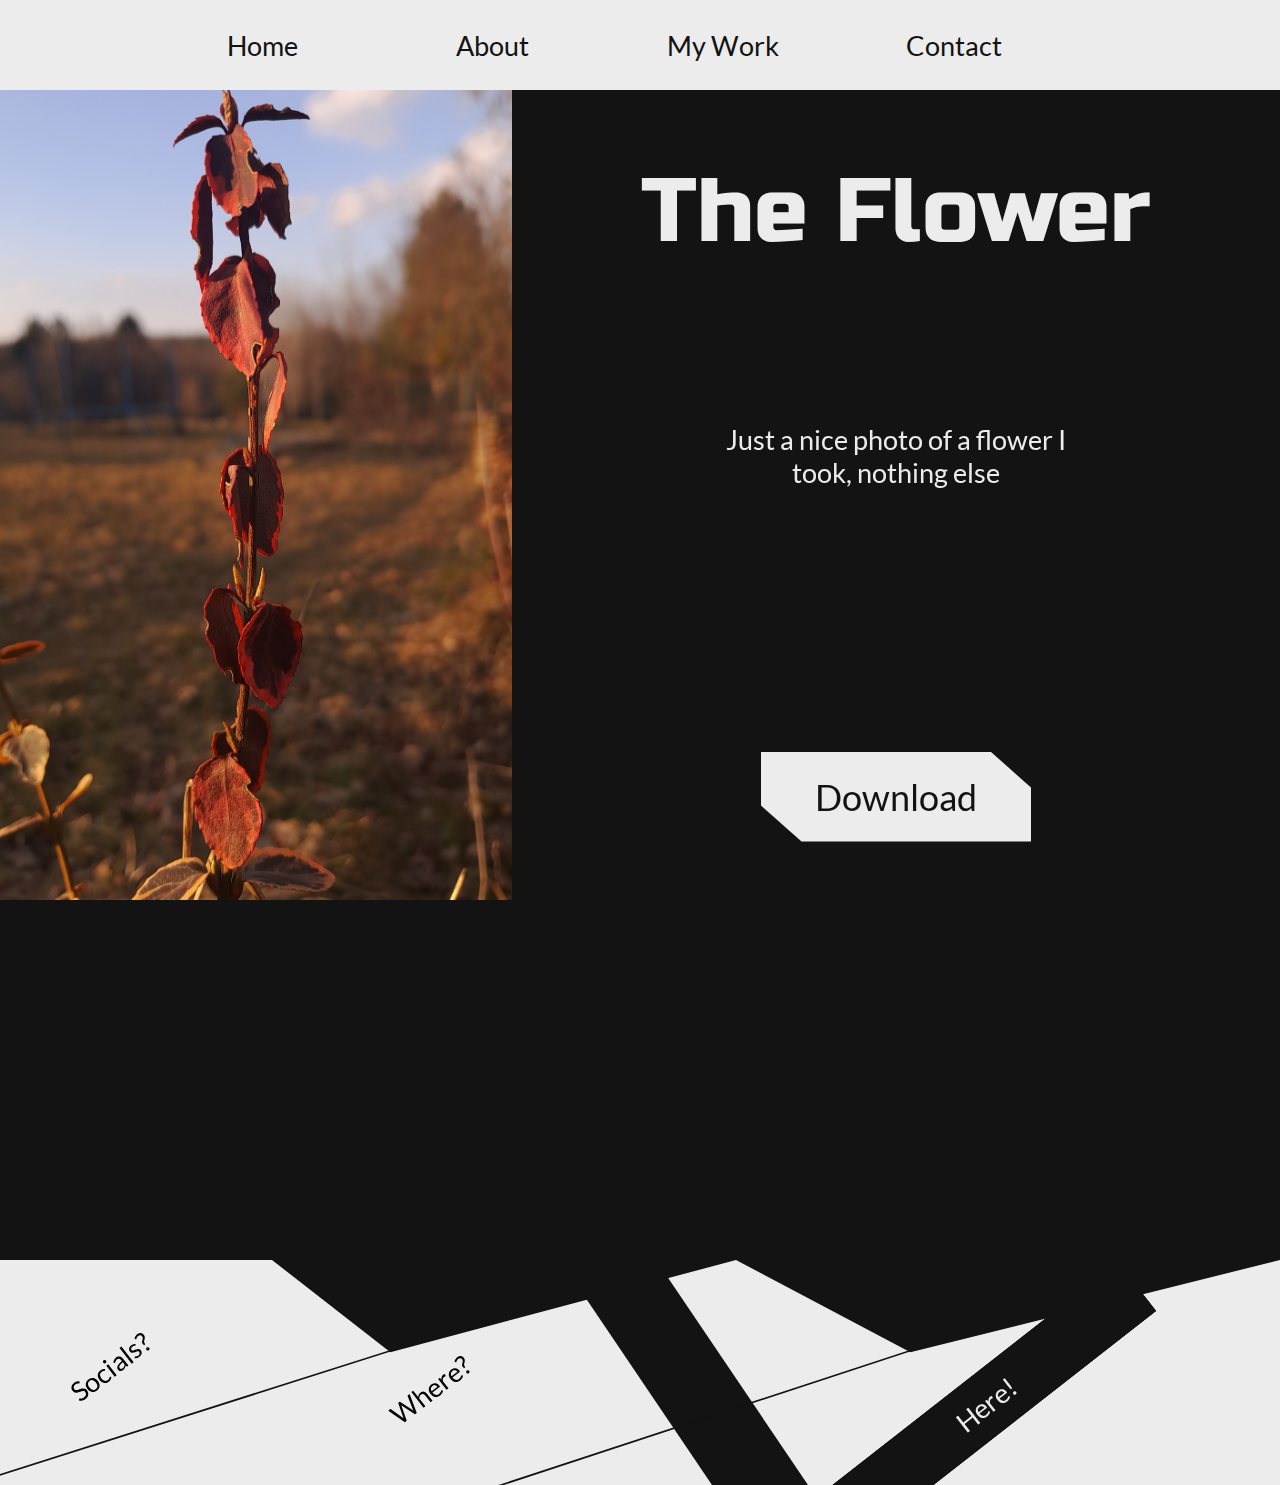
<file: projects/flower_photo.html>
<!DOCTYPE html>
<html lang="en">
  <head>
    <title>Photo of a Flower</title>
    <meta charset="UTF-8" />
    <meta name="viewport" content="width=device-width, initial-scale=1.0" />
    <link rel="stylesheet" href="../style.css" />
    <link rel="stylesheet" href="projects.css" />
    <script src="../script.js"></script>
  </head>

  <body class="services">
    <div class="nav-bar" id="nav-bar">
      <div class="nav-bar-polygon">
        <div class="nav-bar-button">?</div>
        <div class="nav-bar-items">
          <div class="nav-bar-highlight nav-bar-highlight-left"></div>
          <div class="nav-bar-highlight nav-bar-highlight-right"></div>
          <div class="nav-bar-item" id="navbar_item_1">Home</div>
          <div class="nav-bar-item" id="navbar_item_2">About</div>
          <div class="nav-bar-item" id="navbar_item_3">My Work</div>
          <div class="nav-bar-item" id="navbar_item_4">Contact</div>
        </div>
      </div>
      <div class="socials-div display-none">
        <div class="socials">
          <a class="social-div">
          <img
            class="social-logo"
            src="../images/logos/logo_instagram.png"
            alt="Instagram"
          />
          <div class="social-text">
            lorem
          </div>
        </a>
        <a class="social-div">
          <img
            class="social-logo"
            src="../images/logos/logo_github.png"
            alt="Github"
          />
          <div class="social-text">
            ipsum
          </div>
        </a>
        <a class="social-div">
          <img
            class="social-logo"
            src="../images/logos/logo_linkedin.png"
            alt="LinkedIn"
          />
          <div class="social-text">
            i psům
          </div>
        </a>
        <a class="social-div">
          <img
            class="social-logo"
            src="../images/logos/logo_gmail.png"
            alt="Gmail"
          />
          <div class="social-text">
            lore
          </div>
        </a>
        </div>
      </div>
    </div>
    <div class="fixed-div" id="grain-layer">
      <div class="fixed-square"></div>
    </div>
    <div class="project-popup a">
      <div class="project-title">
        <div class="project-title-background"></div>
        <div class="project-title-content ptc1">The Flower</div>
      </div>
      <div class="project-popup-content">
        <div class="project-title-content ptc2">The Flower</div>
        <div class="project-popup-content-text">
          Just a nice photo of a flower I took,
          nothing else
        </div>
        <a
          class="project-popup-content-download"
          href="../images/gallery/Project_Flower.jpg"
          download
        >
          Download
        </a>
      </div>
    </div>
    <div class="footer">
          <svg
            class="footer-svg"
            width="100vw"
            height="25vh"
            viewBox="0 0 8000 1000"
            preserveAspectRatio="none"
          >

            <polyline
              class="svg-filled"
              points="0,0 0,1000 8000,1000 8000,0 5690,410 4600,0 2440,410 1700,0"
            />
            <polyline
              class="svg-filled footer-stripe"
              points="5400,2000 6000,2000 4100,0 3500,0"
            ></polyline>
            <polyline
              class="svg-stroke-inverse footer-stroke"
              points="5745,390 -14000,5000"
            ></polyline>
            <polyline
              class="svg-stroke-inverse footer-stroke"
              points="2500,390 -200,1000"
            ></polyline>
          </svg>
          <div class="footer-text footer-text-1">Socials?</div>
          <div class="footer-text footer-text-2">Where?</div>
          <div class="footer-button">Here!</div>
        </div>

  </body>
</html>
</file>
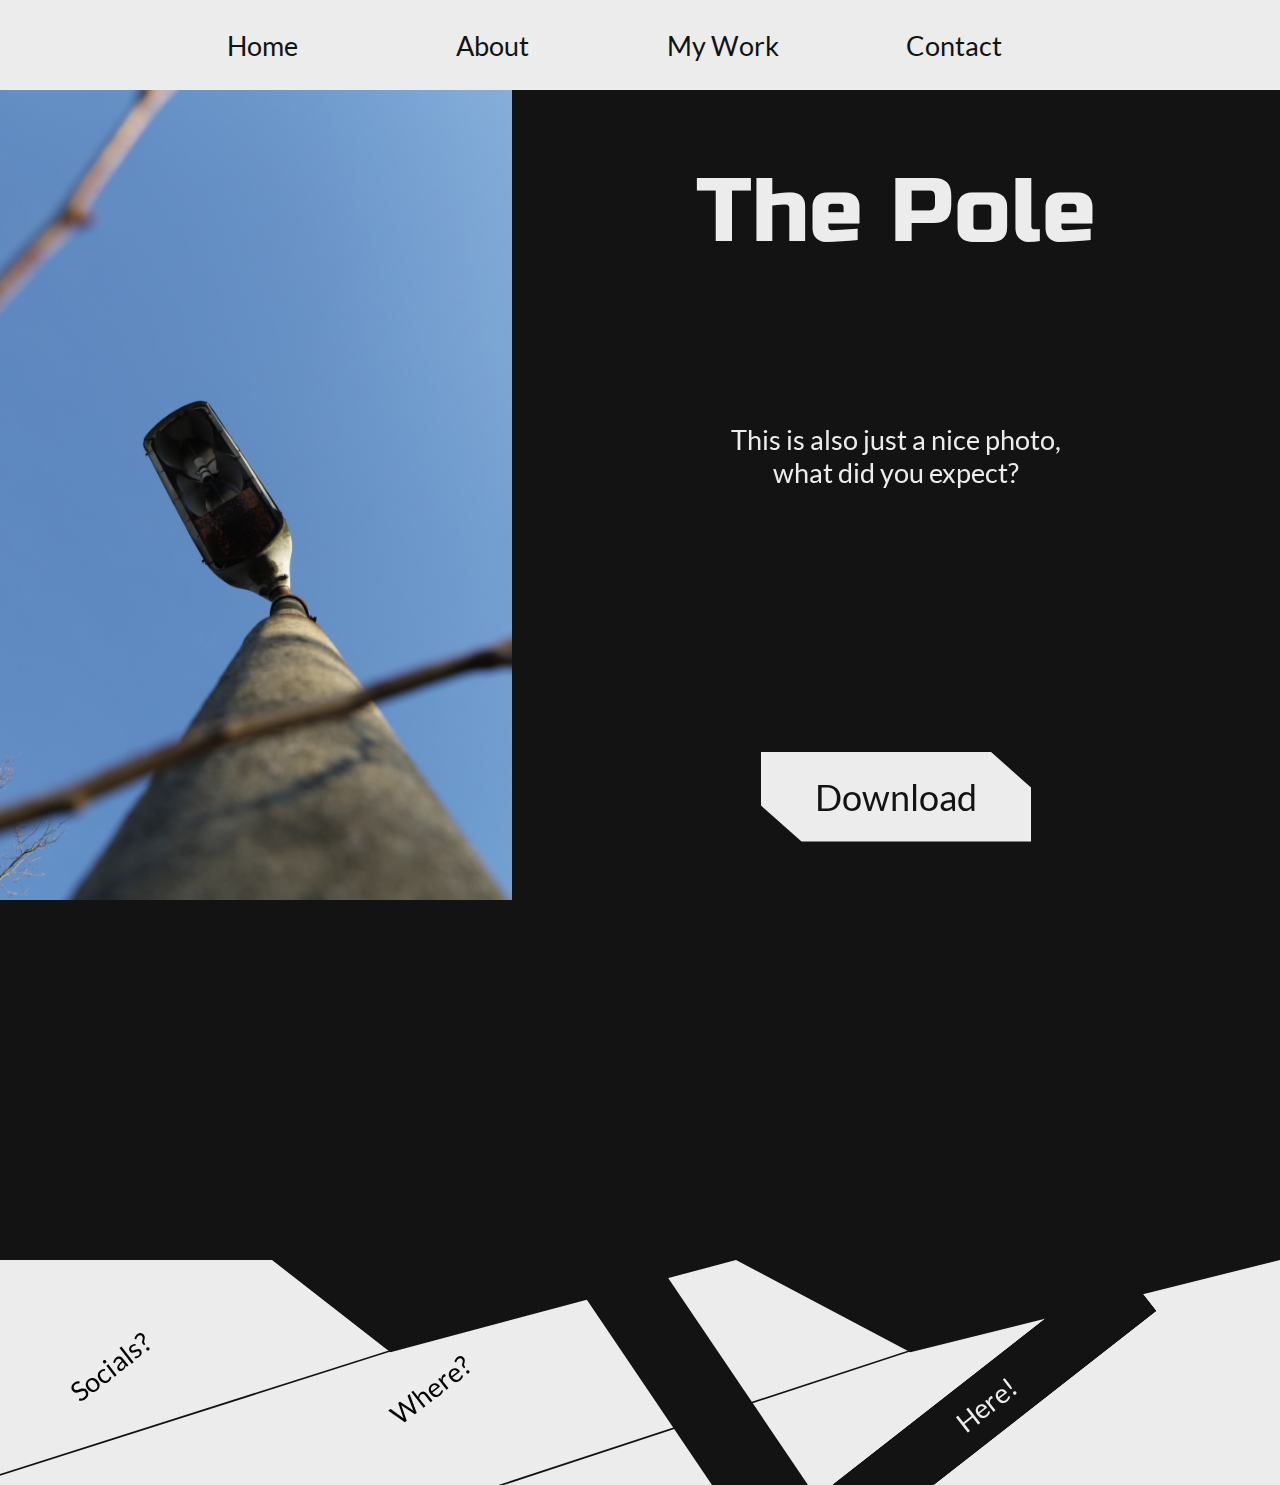
<file: projects/pole_photo.html>
<!DOCTYPE html>
<html lang="en">
  <head>
    <title>The Pole</title>
    <meta charset="UTF-8" />
    <meta name="viewport" content="width=device-width, initial-scale=1.0" />
    <link rel="stylesheet" href="../style.css" />
    <link rel="stylesheet" href="projects.css" />
    <script src="../script.js"></script>
  </head>

  <body class="services">
    <div class="nav-bar" id="nav-bar">
      <div class="nav-bar-polygon">
        <div class="nav-bar-button">?</div>
        <div class="nav-bar-items">
          <div class="nav-bar-highlight nav-bar-highlight-left"></div>
          <div class="nav-bar-highlight nav-bar-highlight-right"></div>
          <div class="nav-bar-item" id="navbar_item_1">Home</div>
          <div class="nav-bar-item" id="navbar_item_2">About</div>
          <div class="nav-bar-item" id="navbar_item_3">My Work</div>
          <div class="nav-bar-item" id="navbar_item_4">Contact</div>
        </div>
      </div>
      <div class="socials-div display-none">
        <div class="socials">
          <a class="social-div">
          <img
            class="social-logo"
            src="../images/logos/logo_instagram.png"
            alt="Instagram"
          />
          <div class="social-text">
            lorem
          </div>
        </a>
        <a class="social-div">
          <img
            class="social-logo"
            src="../images/logos/logo_github.png"
            alt="Github"
          />
          <div class="social-text">
            ipsum
          </div>
        </a>
        <a class="social-div">
          <img
            class="social-logo"
            src="../images/logos/logo_linkedin.png"
            alt="LinkedIn"
          />
          <div class="social-text">
            i psům
          </div>
        </a>
        <a class="social-div">
          <img
            class="social-logo"
            src="../images/logos/logo_gmail.png"
            alt="Gmail"
          />
          <div class="social-text">
            lore
          </div>
        </a>
        </div>
      </div>
    </div>
    <div class="fixed-div" id="grain-layer">
      <div class="fixed-square"></div>
    </div>
    <div class="project-popup b">
      <div class="project-title">
        <div class="project-title-background"></div>
        <div class="project-title-content ptc1">The Pole</div>
      </div>
      <div class="project-popup-content">
        <div class="project-title-content ptc2">The Pole</div>
        <div class="project-popup-content-text">
          This is also just a nice photo, what did you expect?
        </div>
        <a
          class="project-popup-content-download"
          href="../images/gallery/Project_Pole.JPG"
          download
        >
          Download
        </a>
      </div>
    </div>
    <div class="footer">
          <svg
            class="footer-svg"
            width="100vw"
            height="25vh"
            viewBox="0 0 8000 1000"
            preserveAspectRatio="none"
          >

            <polyline
              class="svg-filled"
              points="0,0 0,1000 8000,1000 8000,0 5690,410 4600,0 2440,410 1700,0"
            />
            <polyline
              class="svg-filled footer-stripe"
              points="5400,2000 6000,2000 4100,0 3500,0"
            ></polyline>
            <polyline
              class="svg-stroke-inverse footer-stroke"
              points="5745,390 -14000,5000"
            ></polyline>
            <polyline
              class="svg-stroke-inverse footer-stroke"
              points="2500,390 -200,1000"
            ></polyline>
          </svg>
          <div class="footer-text footer-text-1">Socials?</div>
          <div class="footer-text footer-text-2">Where?</div>
          <div class="footer-button">Here!</div>
        </div>

  </body>
</html>
</file>
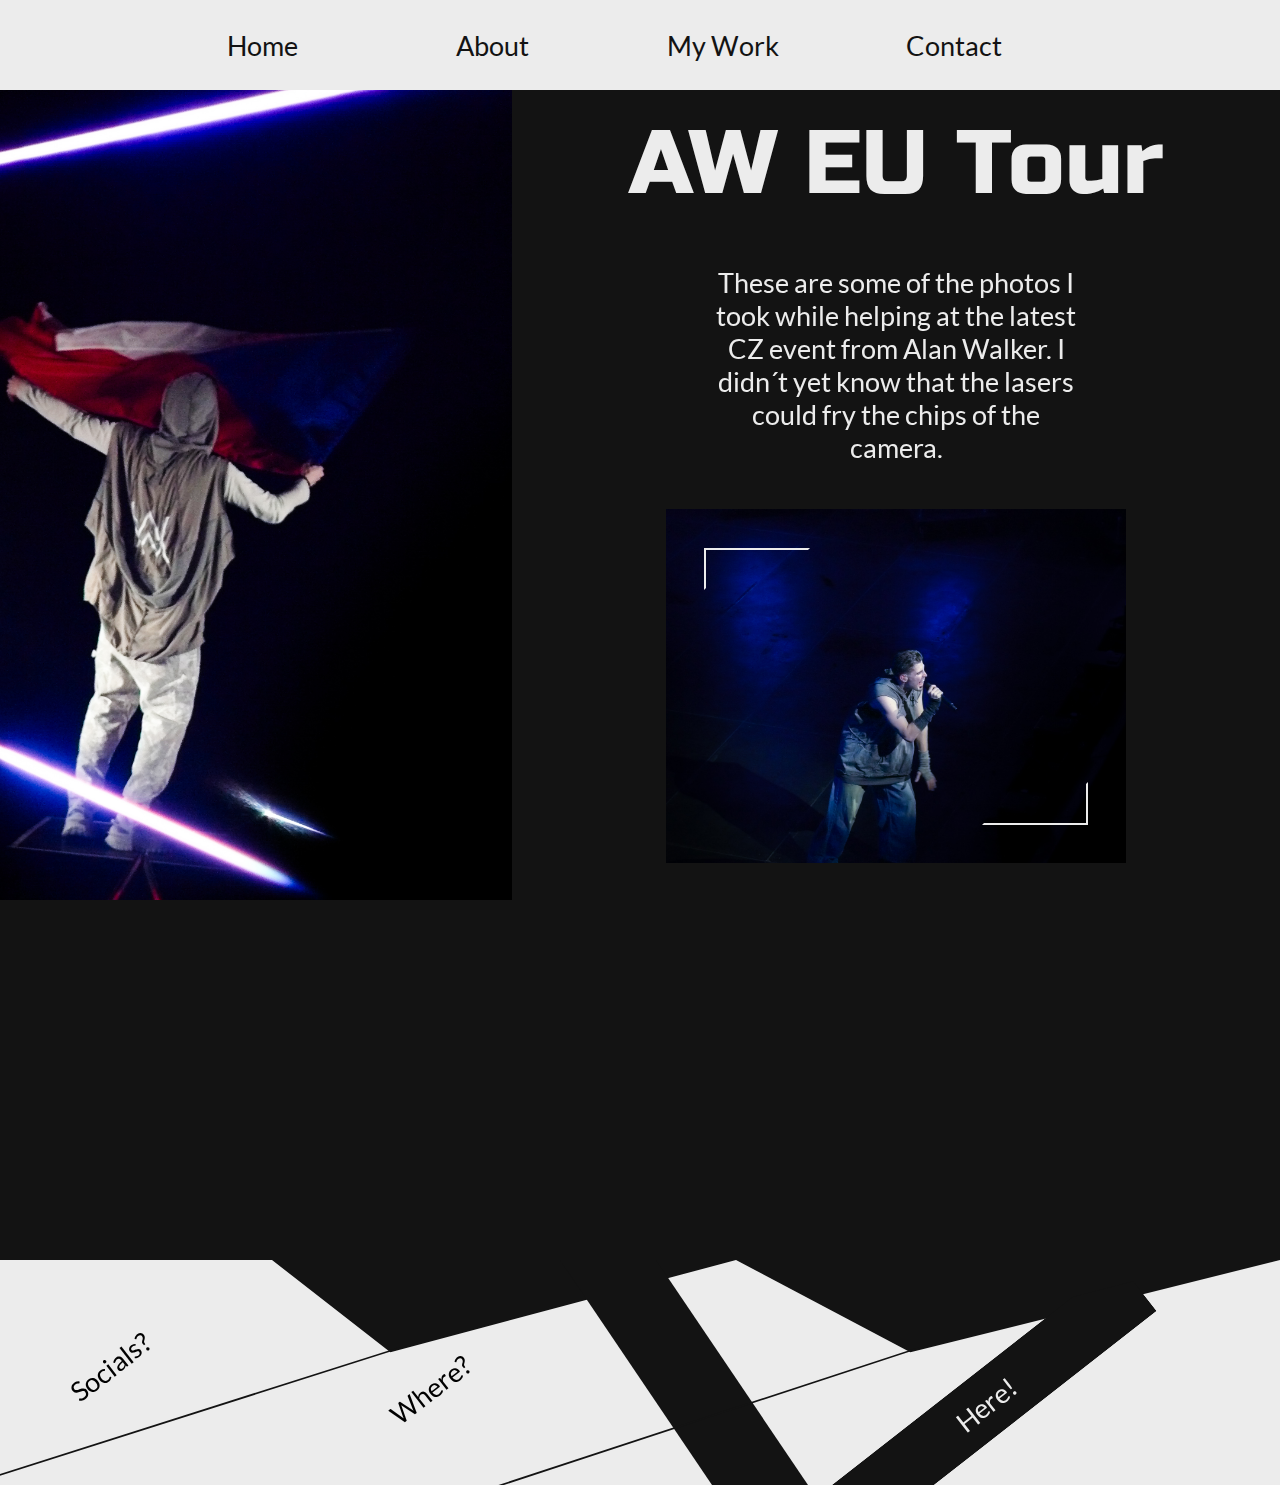
<file: projects/project_aw_eu.html>
<!DOCTYPE html>
<html lang="en">
  <head>
    <title>AW EU Tour</title>
    <meta charset="UTF-8" />
    <meta name="viewport" content="width=device-width, initial-scale=1.0" />
    <link rel="stylesheet" href="projects.css" />
    <script src="../script.js"></script>
    <link rel="stylesheet" href="../style.css" />


  </head>

  <body class="fade-out services">
    <div class="nav-bar" id="nav-bar">
      <div class="nav-bar-polygon">
        <div class="nav-bar-button">?</div>
        <div class="nav-bar-items">
          <div class="nav-bar-highlight nav-bar-highlight-left"></div>
          <div class="nav-bar-highlight nav-bar-highlight-right"></div>
          <div class="nav-bar-item" id="navbar_item_1">Home</div>
          <div class="nav-bar-item" id="navbar_item_2">About</div>
          <div class="nav-bar-item" id="navbar_item_3">My Work</div>
          <div class="nav-bar-item" id="navbar_item_4">Contact</div>
        </div>
      </div>
      <div class="socials-div display-none">
        <div class="socials">
          <a class="social-div">
          <img
            class="social-logo"
            src="../images/logos/logo_instagram.png"
            alt="Instagram"
          />
          <div class="social-text">
            lorem
          </div>
        </a>
        <a class="social-div">
          <img
            class="social-logo"
            src="../images/logos/logo_github.png"
            alt="Github"
          />
          <div class="social-text">
            ipsum
          </div>
        </a>
        <a class="social-div">
          <img
            class="social-logo"
            src="../images/logos/logo_linkedin.png"
            alt="LinkedIn"
          />
          <div class="social-text">
            i psům
          </div>
        </a>
        <a class="social-div">
          <img
            class="social-logo"
            src="../images/logos/logo_gmail.png"
            alt="Gmail"
          />
          <div class="social-text">
            lore
          </div>
        </a>
        </div>
      </div>
    </div>
    <div class="fixed-div" id="grain-layer">
      <div class="fixed-square"></div>
    </div>
    <div class="project-popup d">
      <div class="project-title">
        <div class="project-title-background"></div>
        <div class="project-title-content ptc1">AW EU Tour</div>
      </div>
      <div class="project-popup-content">
        <div class="project-title-content ptc2">AW EU Tour</div>
        <div class="project-popup-content-text">
          These are some of the photos I took while helping at the latest CZ event from Alan Walker. I didn´t yet know that the lasers could fry the chips of the camera.
        </div>
        <div class="project-popup-content-download gallery-array">
          <div class="gallery-item wide" data-url="projects/twd_web.html">
            <div class="gallery-item-inner">
              <img class="gallery-item-image" src="../images/gallery/2025_03_15_P1100495-2.jpg" />
            </div>
          </div>
        </div>
      </div>
    </div>
    <div class="footer">
          <svg
            class="footer-svg"
            width="100vw"
            height="25vh"
            viewBox="0 0 8000 1000"
            preserveAspectRatio="none"
          >

            <polyline
              class="svg-filled"
              points="0,0 0,1000 8000,1000 8000,0 5690,410 4600,0 2440,410 1700,0"
            />
            <polyline
              class="svg-filled footer-stripe"
              points="5400,2000 6000,2000 4100,0 3500,0"
            ></polyline>
            <polyline
              class="svg-stroke-inverse footer-stroke"
              points="5745,390 -14000,5000"
            ></polyline>
            <polyline
              class="svg-stroke-inverse footer-stroke"
              points="2500,390 -200,1000"
            ></polyline>
          </svg>
          <div class="footer-text footer-text-1">Socials?</div>
          <div class="footer-text footer-text-2">Where?</div>
          <div class="footer-button">Here!</div>
        </div>

  </body>
</html>
</file>
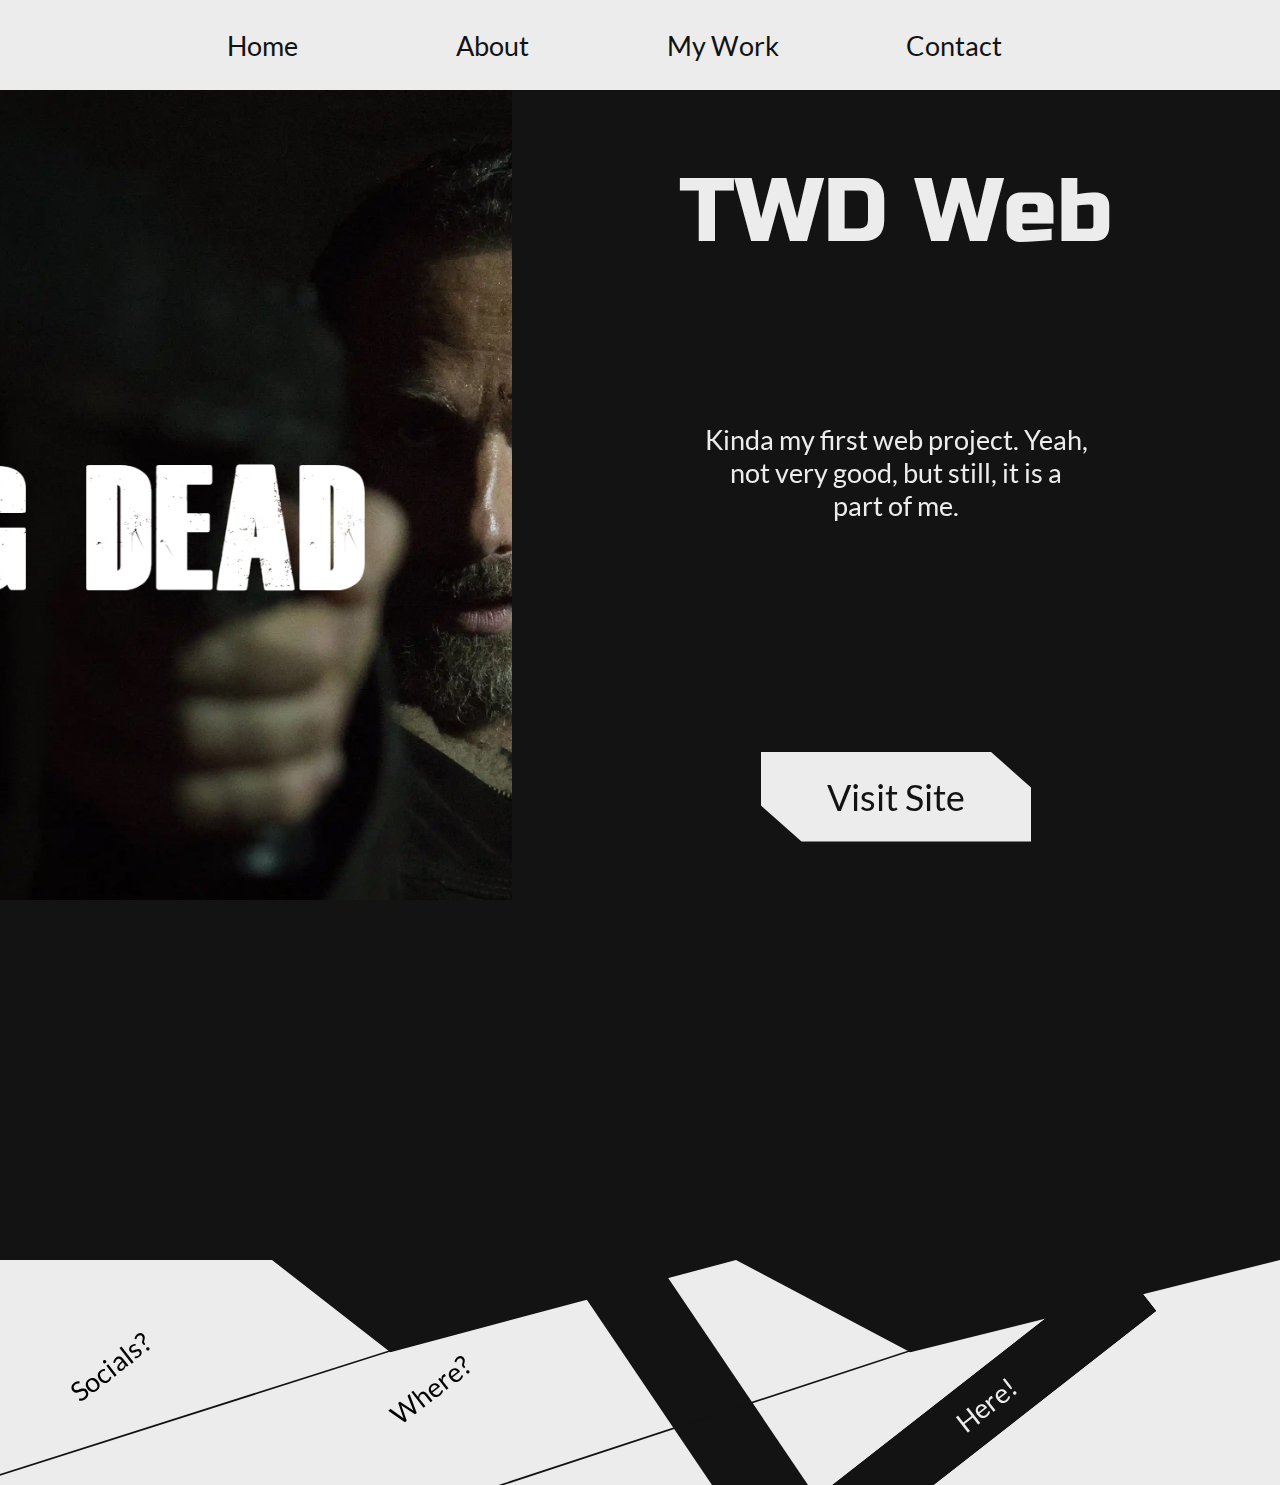
<file: projects/twd_web.html>
<!DOCTYPE html>
<html lang="en">
  <head>
    <title>TWD Web</title>
    <meta charset="UTF-8" />
    <meta name="viewport" content="width=device-width, initial-scale=1.0" />
    <link rel="stylesheet" href="../style.css" />
    <link rel="stylesheet" href="projects.css" />
    <script src="../script.js"></script>
  </head>

  <body class="services">
        <!-- Nav Bar, v němž se technicky vzato nachází i socials oddělení stránky -->
    <div class="nav-bar" id="nav-bar">

      <!-- Polygon nav baru. Díky tomu to potom může při zvětšení mít ten konkrétní tvar -->
      <div class="nav-bar-polygon">

        <div class="nav-bar-button">N A V</div>
        <div class="nav-bar-items">

          <!-- Zvýraňovací elementy (asi budu po zbytek komentářů používat pojem "Highlights") -->
          <div class="nav-bar-highlight nav-bar-highlight-left"></div>
          <div class="nav-bar-highlight nav-bar-highlight-right"></div>

          <!-- Self explanatory -->
          <div class="nav-bar-item" id="navbar_item_1">Home</div>
          <div class="nav-bar-item" id="navbar_item_2">About</div>
          <div class="nav-bar-item" id="navbar_item_3">My Work</div>
          <div class="nav-bar-item" id="navbar_item_4">Contact</div>
        </div>
      </div>

        <!-- Socials oddělení, součást nav baru -->
      <div class="socials-div display-none">
        <div class="socials">

          <!-- Jedna síť -->
          <a class="social-div" href="https://www.instagram.com/0.oskrr/">
            <img
              class="social-logo"
              src="../images/logos/logo_instagram.png"
              alt="Instagram"
            />
            <div class="social-text">
              fotosk4r
            </div>
          </a>

          <a class="social-div" href="https://github.com/0skrrr">
            <img
              class="social-logo"
              src="../images/logos/logo_github.png"
              alt="Github"
            />
            <div class="social-text">
              0skrrr
            </div>
          </a>
          <a class="social-div" href="https://www.linkedin.com/public-profile/settings">
            <img
              class="social-logo"
              src="../images/logos/logo_linkedin.png"
              alt="LinkedIn"
            />
            <div class="social-text">
              Oskar Kopcil
            </div>
          </a>
          <a class="social-div">
            <img
              class="social-logo"
              src="../images/logos/logo_gmail.png"
              alt="Gmail"
            />
            <div class="social-text">
              fotoskar.art@gmail.com
            </div>
          </a>
        </div>
      </div>
    </div>
    <div class="fixed-div" id="grain-layer">
      <div class="fixed-square"></div>
    </div>
    <div class="project-popup c">
      <div class="project-title">
        <div class="project-title-background"></div>
        <div class="project-title-content ptc1">TWD Web</div>
      </div>
      <div class="project-popup-content">
        <div class="project-title-content ptc2">TWD Web</div>
        <div class="project-popup-content-text">
          Kinda my first web project. Yeah, not very good, but still, it is a part of me.
        </div>
        <a
          class="project-popup-content-download"
          href="../images/download/Project_TWD.png"
          download
        >
          Visit Site
        </a>
      </div>
    </div>
    <div class="footer">
          <svg
            class="footer-svg"
            width="100vw"
            height="25vh"
            viewBox="0 0 8000 1000"
            preserveAspectRatio="none"
          >

            <polyline
              class="svg-filled"
              points="0,0 0,1000 8000,1000 8000,0 5690,410 4600,0 2440,410 1700,0"
            />
            <polyline
              class="svg-filled footer-stripe"
              points="5400,2000 6000,2000 4100,0 3500,0"
            ></polyline>
            <polyline
              class="svg-stroke-inverse footer-stroke"
              points="5745,390 -14000,5000"
            ></polyline>
            <polyline
              class="svg-stroke-inverse footer-stroke"
              points="2500,390 -200,1000"
            ></polyline>
          </svg>
          <div class="footer-text footer-text-1">Socials?</div>
          <div class="footer-text footer-text-2">Where?</div>
          <div class="footer-button">Here!</div>
        </div>

  </body>
</html>
</file>
<file: style.css>
/* Root proměnné. */
:root {
  --color-primary: rgb(231 29 40);
  --color-background: rgb(19 19 19);
  --color-on-primary: #ececec;
  --color-on-background: #ececec;
  --color-background-secondary: rgb(6 6 6);

  /* Root proměnná pro šířku všech možných elementů čar */
  --stroke-width: 0.3vh;
}


/* Fonty a textové presety */
@font-face {
  font-family: hero;
  src: url(fonts/Saira_Stencil_One/SairaStencilOne-Regular.ttf);
}
@font-face {
  font-family: title;
  src: url(fonts/Russo_One/RussoOne-Regular.ttf);
}
@font-face {
  font-family: normal;
  src: url(fonts/Lato/Lato-Regular.ttf);
}
.title {
  font-family: title;
  color: var(--color-on-background);
  font-size: 10vh;
  width: auto;
  display: flex;
  flex-flow: row wrap;
}
.hero-page-title {
  font-family: hero;
  fill: var(--color-on-background);
  text-align: center;
  text-anchor: middle;
}



/* Vyresetování všeho */
* {
  margin: 0;
  padding: 0;
  mix-blend-mode: normal;
  backdrop-filter: none;
  text-decoration: none;
  shape-rendering: auto;
}
*::selection {
  background: var(--color-primary);
  color: var(--color-background);
}
svg {
  overflow: hidden;
}


/* Univerzální třídy. Použito "!important", aby to mělo absolutní prioritu */
.display-none {
  display: none !important;
}
.overflow-hidden {
  overflow: hidden !important;
}
.pointer-events-none {
  pointer-events: none !important;
}


/* Tělo webu, se třídou pro přepnutí mezi stránkami */
body {
  width: 100vw;
  height: auto;
  background-color: var(--color-background);
  overflow-x: hidden;
  overflow-y: visible;
  position: relative;
  opacity: 1;
  transition: opacity 0.5s ease;
  z-index: 0;
}


body.body-fade {
  opacity: 0;
  transition: opacity 0.5s ease;
}

/* Presety pro SVG všude po webu */
.svg-stroke {
  fill: none;
  stroke: var(--color-on-background);
  stroke-width: var(--stroke-width);
}
.svg-stroke-inverse {
  fill: none;
  stroke: var(--color-background);
  stroke-width: var(--stroke-width);
}
.svg-filled {
  fill: var(--color-on-background);
  stroke: none;
}
.svg-filled-inverse {
  fill: var(--color-background);
}

/* Úprava vertikálního scrollbaru. Účel je, aby to vypadalo, že se jakoby něco načítá */
::-webkit-scrollbar {
  width: 0.5vw;
  position: absolute;
}
::-webkit-scrollbar-track {
  background: var(--color-background);
}
::-webkit-scrollbar-track-piece:start {
  background: var(--color-on-background);
}
::-webkit-scrollbar-thumb {
  background: var(--color-on-background);
}
::-webkit-scrollbar-thumb:hover {
  background: var(--color-primary);
  cursor: grab;
}
::-webkit-scrollbar-thumb:active {
  cursor: grabbing;
}

/* Stylizace nav baru */
.nav-bar {
  height: 10vh;
  width: 100vw;
  position: sticky;
  top: 0;
  backdrop-filter: blur(2px) grayscale(1) invert(1);
  z-index: 4;
  transition: all 0.3s ease-in-out;
}
.nav-bar-polygon {
  width: 100vw;
  height: 10vh;

  /* Vytvoření tvaru pro pozdější úpravu */
  clip-path: polygon(0 0, 100% 0, 100% 100%, 0 100%);
  background-color: var(--color-on-primary);
  display: flex;
  flex-flow: row wrap;
  justify-content: flex-end;
  align-items: center;
  gap: 3vw;
  transition: all 0.3s ease-in-out;
}
.nav-bar-button {
  display:none;
  width:100vw;
  height:100%;
  justify-self:center;
  align-self: center;
  font-size: 4vh;
  font-family: hero;
  justify-content: center;
  align-items: center;
  pointer-events: none;
}
.nav-bar-items {
  width: 50vw;
  height: 10vh;
  display: flex;
  flex-flow: row wrap;
  justify-content: center;
  align-items: center;
  gap: 3vw;
  margin: 0 5vw 0 0;
  position: relative;
}
.nav-bar-item {
  height: 6vh;
  width: 8vw;
  font: 3vh normal;
  color: var(--color-background);
  display: flex;
  justify-content: center;
  align-items: center;
  transition: ease-in-out 0.3s;
  
  /* Tvar navbar itemu. Nejde vidět. Je menší než polygon při hover. Díky tomu to dodá dynamiku, protože to vypadá, že se ten button background zvětšuje */
  clip-path: polygon(10% 10%, 75% 10%, 90% 50%, 90% 90%, 20% 90%, 10% 70%);
}
.nav-bar-item:hover {
  cursor: pointer;
  background: var(--color-background);

  /* Zvětšená clip path, iluze zvětšení */
  clip-path: polygon(0 0, 80% 0, 100% 40%, 100% 100%, 20% 100%, 0 65%);
  color: var(--color-on-background);
}

/* Další 4 pravidla se týkají těch reaktivních okrajů navbar itemů. Přes JS hýbeme objekty s classou nav-bar-highlight. Na ně jsou navázané before a after elementy, které mají bordery, takže to vypadá jak to má. Teď jak to komentuju si uvědomuju že to je zbytečně složité. */
.nav-bar-highlight {
  position: absolute;
  width: 0;
  height: 0;
  z-index: 5;
  transition: all 0.3s ease;
  pointer-events: none;
  opacity: 0;
}
.nav-bar-highlight::before,
.nav-bar-highlight::after {
  content: "";
  position: absolute;
  width: 3vw;
  height: 2vw;
}
.nav-bar-highlight-left::before {
  left: 0;
  top: 0;
  border-left: var(--stroke-width) solid var(--color-background);
  border-top: var(--stroke-width) solid var(--color-background);
}
.nav-bar-highlight-right:after {
  right: 0;
  bottom: 0;
  border-right: var(--stroke-width) solid var(--color-background);
  border-bottom: var(--stroke-width) solid var(--color-background);
}

  /* Zvětšená verze nav baru, kde upravuju clip path, abych vytvořil požadovaný tvar */
  /* Fun fact: Footer a nav bar mají vzorování, které na jakékoliv velikosti do sebe bude zapadat (ať už to vypadá dobře či ne), ale používají k tomu jiné metody. Svg filled polyline, a css clip path polygon */
.nav-bar.expanded {
  background: var(--color-on-background);
  clip-path: polygon(0% 0%, 0% 65%, 23% 65%, 32% 75%, 58% 65%, 72% 75%, 100% 65%, 100% 0%);
  height: 90vh;
  transition: all 0.5s ease-in-out;
  position: fixed;
}

/* Sekce pro moje socials. Jedná se o část nav baru, která se zobrazí po kliknutí na footer */
.socials-div {
  width: 100vw;
  display: flex;
  justify-content:flex-end;
  align-items: center;
}
.socials {
  width: 50vw;
  height: 44vh;
  display: flex;
  flex-flow: row wrap;
  justify-content: center;
  align-items: center;
  gap: 2vh;
}
.social-div {
  width: 20vw;
  height: 10vw;
  display: flex;
  justify-content: flex-start;
  align-items: center;
  background: var(--color-on-background);
  color: var(--color-background);
  gap: 2vw;
}
.social-logo {
  width: 5vw;
  height: 5vw;
  object-fit: contain;
}
.social-text {
  font-family: normal;
  font-size: 3vh;
}

/* Hero page. Celá udělaná přes SVG, díky tomu ty čáry se na ta písmena budou pokaždé napojovat správně */
.hero-page {
  width: 100vw;
  height: 100vh;
  display: flex;
  flex-flow: column nowrap;
  justify-content: center;
  align-items: center;
}

/* Nastavení animací pro každou čáru. Definované později v kodu */
.hero-stroke-1 {
  animation: heroStrokeA ease-out 2s forwards;
}
.hero-stroke-2 {
  animation: heroStrokeB ease-out 2s forwards;
}
.hero-stroke-3 {
  animation: heroStrokeC ease-out 2s forwards;
}

/* About page. Rozděleno na sekci "right", kde je navigace a nadpisy, a "left", kde je content dotyčné kategorie */
.about-page {
  width: 100vw;
  height: 100vh;
  display: flex;
  flex-flow: row wrap;
  justify-content: space-between;
  align-items: center;
}
.about-left {
  width: 30vw;
  height: 100vh;
  display: flex;
  flex-flow: column nowrap;
  justify-content: center;
  align-items: center;
  gap: 3vh;
}
.about-title {
  width: auto;
  justify-content: start;
  align-items: start;
}
.about-buttons {
  width: 30vw;
  height: 25vh;
  display: flex;
  flex-flow: row nowrap;
  justify-content: center;
  align-items: center;
  gap: 1.5vw;
}
.about-button {
  height: 8vh;
  width: 12vw;
  font: 3vh normal;
  color: var(--color-background);
  display: flex;
  justify-content: center;
  align-items: center;
  transition: ease-in-out 0.3s;

  /* Tohle používám často, jenom trošku pozměněná čísla. Dodá estetiku čudlíku */
  clip-path: polygon(0% 0%, 85% 0%, 100% 40%, 100% 100%, 15% 100%, 0% 60%);
  background: var(--color-on-background);
  cursor: pointer;
  position: relative;
}
.about-button-text {
  display: inline-block;
  transition: transform 0.6s ease, opacity 0.6s ease;
  opacity: 1;
  transform: translateX(0);
}

/* Třídy pro plynulý přechod mezi kategoriemi */
.about-button-text.slide-in-left {
  transform: translateX(-100%);
  opacity: 0;
}
.about-button-text.slide-in-right {
  transform: translateX(100%);
  opacity: 0;
}
.about-button-text.active {
  transform: translateX(0);
  opacity: 1;
}

/* Navigace v sekci about.
Je to čtverec, před kterým je absolutně napozicovaný otočený obdélník, vytváří iluzi šipky.
Takže nemusím kliknout přímo na šipku, stačí ta oblast kolem ní. */
.about-nav {
  position: relative;
  height: 8vh;
  width: 8vh;
  background: transparent;
  cursor: pointer;
  transition: transform 0.3s ease;
}
.about-nav:hover {
  transform: scale(1.2);
}
.about-nav::before {
  position: absolute;
  width: 1.4vw;
  height: 1.4vw;
  content: "";
  z-index: 1;
  pointer-events: none;
  border-style: solid;
  border-width: var(--stroke-width);
  border-color: transparent;
  transform: rotate(-45deg);
}
#about-nav-left::before {
  top: 1vw;
  left: 1vw;
  border-top-color: var(--color-on-background);
  border-left-color: var(--color-on-background);
}
#about-nav-right::before {
  top: 1vw;
  left: 0vw;
  border-bottom-color: var(--color-on-background);
  border-right-color: var(--color-on-background);
}
.about-right {
  width: 50vw;
  display: flex;
  flex-flow: column nowrap;
  align-items: center;
  justify-content: center;
}
.about-text-wrapper {
  position: relative;
  overflow: hidden;
  width: 50vw;
  height: 70vh;
}
.about-text {
  position: absolute;
  height: 100%;
  width: 100%;
  opacity: 0;
  transform: translateX(100%);
  transition: transform 0.6s ease, opacity 0.6s ease;
  z-index: 1;
  color: var(--color-on-background);
  font-size: 2.2vh;
  font-family: normal;
  display: flex;
  flex-flow: row wrap;
  justify-content: center;
  align-items: center;
  gap: 2vw;
}
.about-text-a {
  width: 14vw;
  height: 20vh;
}
.about-image-a {
  object-fit: contain;
  height: 70vh;
  width: 30vw;
  position: relative;
  z-index: 1;
}
.about-text.active {
  opacity: 1;
  transform: translateX(0);
  z-index: 1;
}

/* Sekce galerie, udělané přes grid */
.gallery-page {
  width: 100vw;
  height: auto;
  display: flex;
  flex-flow: column wrap;
  align-items: center;
  justify-content: start;
}
.gallery-array {
  display: grid;
  grid-template-columns: repeat(5, 1fr);
  grid-auto-rows: calc((100vw - 12vw) / 5);
  gap: 2vw;
  width: 100vw;
  padding: 2vw;
  box-sizing: border-box;
}
.gallery-item {
  position: relative;
  overflow: hidden;
  transition: transform 0.4s ease;
  width: 100%;
  height: 100%;
}

/* Stylizace nadpisu galerie */
.gallery-title-item {
  height: 100%;
  display: flex;
  flex-flow: column wrap;
  justify-content: center;
  align-items: center;
  grid-column: span 2;
  pointer-events: none;
}
.gallery-title {
  height: auto;
  width: auto;
  font-size: 7vh;
}

/* Možnost pro položku zabírat víc pozic na gridu, v případě fotky např. orientované na výšku */
.gallery-item.wide {
  grid-column: span 2;
}
.gallery-item.tall {
  grid-row: span 2;
}
.gallery-item.big {
  grid-column: span 2;
  grid-row: span 2;
}

.gallery-item-inner {
  width: 100%;
  height: 100%;
  overflow: hidden;
}
.gallery-item-image {
  width: 100%;
  height: 100%;
  object-fit: cover;
  transition: transform 0.4s ease;
}
.gallery-item:hover .gallery-item-image {
  transform: scale(1.3);
  cursor: pointer;
}
/* Definování abstraktních rohů u každé položky galerie */
.gallery-item::before,
.gallery-item::after {
  position: absolute;
  width: 2vw;
  height: 2vw;
  content: "";
  z-index: 2;
  pointer-events: none;
  border-style: solid;
  border-width: var(--stroke-width);
  border-color: transparent;
  animation-duration: 0.6s;
  animation-fill-mode: forwards;
}
/* Přidělení animací, tyhle určují animaci, která se spustí, když už nehoverujem item. Ano, počítá se i při načtení stránky. */
.gallery-item:not(.hovering)::before {
  animation-name: cornerBeforeExit;
}
.gallery-item:not(.hovering)::after {
  animation-name: cornerAfterExit;
}

/* A tyhle určují pozici při hover */
.gallery-item.hovering::before {
  animation-name: cornerBeforeEnter;
}
.gallery-item.hovering::after {
  animation-name: cornerAfterEnter;
}

/* Původní pozice pro ty elementy */
.gallery-item::before {
  top: 3vw;
  left: 3vw;
  border-top-color: var(--color-on-background);
}
.gallery-item::after {
  bottom: 3vw;
  right: 3vw;
  border-bottom-color: var(--color-on-background);
}

/* Pozměnění rozměrů pro položku nadpisu */
.gallery-item:nth-child(1)::before {
  border-left-color: var(--color-on-background);
  width: 8vw;
  height: 3vw;
}
.gallery-item:nth-child(1)::after {
  border-right-color: var(--color-on-background);
  width: 8vw;
  height: 3vw;
}


/* Sekce kontakt. Opět rozdělena na dvě části, levá část je pro nadpis a tlačítko, pravá část je pro formulář.*/
.contact-page {
  display: flex;
  justify-content: space-between;
  align-items: center;
  height: 100vh;
  width: 100vw;
  position: relative;
  z-index: 0;
}
.contact-left,
.contact-right {
  flex: 1;
  display: flex;
  flex-flow: column wrap;
  justify-content: center;
  align-items: center;
  gap: 3vh;
  height: 100vh;
}
.contact-right {
  align-items: flex-start;
  justify-content: flex-start;
  padding: 20vh 0 0 0;
  gap: 12vh;
}
.contact-title {
  color: var(--color-on-background);
}
.send-button {
  width: 40vh;
  height: 10vh;
  font-size: 4vh;
  font-family: normal;
  background: var(--color-on-background);
  color: var(--color-background);
  /* Další použití clip-path, tentokrát pro tlačítko odeslat */
  clip-path: polygon(0% 0%, 85% 0%, 100% 40%, 100% 100%, 15% 100%, 0% 60%);
  border: none;
  cursor: pointer;
  transition: ease-in-out 0.2s;
}
.send-button-2{
  display:none;
}

/* Upravení tvaru tlačítka při hover */
.send-button:hover {
  clip-path: polygon(0 0, 70% 0, 100% 50%, 100% 100%, 30% 100%, 0 50%);
}

.contact-right {
  font-size: 4vh;
  color: var(--color-on-background);
  font-family: normal;
}
.contact-email,
.contact-message {
  width: 50vw;
  font-size: 4vh;
  border: none;
  background: none;
  color: var(--color-on-background);
  font-family: normal;
  box-sizing: border-box;
  resize: none;
}

/* Stylizování placeholderů */
.contact-email::placeholder,
.contact-message::placeholder {
  color: var(--color-on-background);
}

/* email-div je stylizován relativně, aby se tam dala absolutně napozicovat ta čára.
Nefunguje dobře mimo 16/9, takže v jiných poměrech se to řeší přes border toho divu */
.email-div {
  position: relative;
  height: 20vh;
  align-self: flex-end;
  width: 100%;
}
.contact-email {
  position: absolute;
  bottom: 2vh;
  left: 2vw;
  z-index: 1;
  width: 20vw;
}

/* Upravení zobrazení při psaní. a automatického doplnění */
.contact-email:focus {
  outline: none;
  border: none;
  background: var(--color-background);
  color: var(--color-on-background);
}
.contact-email:-webkit-autofill {
  -webkit-text-fill-color: var(--color-on-background);
  -webkit-box-shadow: 0 0 0px 1000px var(--color-background) inset;
  font-family: normal;
}

/* Absolutně napozicovaná SVG čára */
.email-line {
  position: absolute;
  left: 0;
  bottom: 0;
  overflow: hidden;
  width: 100%;
}
/* Tohle je velmi divné řešení problému.  Házím na tu čárku pattern. Kdyby to byla normální hodnota, bude to přerušovaná čára.
Tady ale nastavuju pattern stejně dlouhý jak délka čáry (zatím jsme furt u prvního řádku, offset nebereme v potaz). Takže to vizuálně neudělá nic.
Jenomže já tomu potom dám záporný offset 70, a to mi ze začátku odebere část.
Přes JS poté offset resetuju, takže se ta čára při psaní "prodlouží"*/
.email-line polyline {
  stroke-dasharray: 1152.8427734375;
  transition: var(--stroke-width) 3s ease;
  stroke-dashoffset: -70;
}

.contact-message-wrapper {
  position: relative;
  width: 100%;
  height: 40vh;
  margin-left: 2vw;
}

/* Rohy, stejný princip jak gallery */
.contact-message-wrapper::before {
  content: "";
  position: absolute;
  top: -3vh;
  left: -3vh;
  width: 10vw;
  height: 4vw;
  border-top: 2px solid var(--color-on-background);
  border-left: 2px solid var(--color-on-background);
  z-index: 1;
  pointer-events: none;
}
.contact-message-wrapper::after {
  content: "";
  position: absolute;
  bottom: -3vh;
  right: -3vh;
  width: 10vw;
  height: 4vw;
  border-bottom: 2px solid var(--color-on-background);
  border-right: 2px solid var(--color-on-background);
  z-index: 1;
  pointer-events: none;
}

.contact-message:focus {
  outline: none;
  border: none;
  background: var(--color-background);
  color: var(--color-on-background);
}

/* Footer */
.footer {
  position: relative;
  height: 25vh;
  width: 100vw;
  display: flex;
  flex-flow: row nowrap;
  justify-content: space-between;
  align-items: center;
  overflow: hidden;
  background: var(--color-background);
  cursor: pointer;
}

/* Třída, kterou nastavím pro footer, když se na něj klikne. Zůstane tak do dalšího kliknutí v obraze */
.footer-fixed {
  position:fixed;
  bottom:0;
  left:0;
  z-index: 3;
}

/* SVG, ve kterém je vytvořen vzhled footeru */
.footer-svg {
  position: absolute;
  top: 0;
  left: 0;
  width: 100%;
  height: 100%;
  display: block;
}

.footer-text {
  margin: 0 0 0 6vw;
  font-family: normal;
  font-size: 3vh;
  transform: rotate(-11deg);
}
.footer-text:nth-child(3) {
  margin: 0 14vw 0 0;
}
.footer-button {
  margin: 0 8vw 0 0;
  height: 7vh;
  width: 10vw;
  font: 3vh normal;
  transform: rotate(-11deg);
  display: flex;
  justify-content: center;
  align-items: center;
  transition: ease-in-out 0.3s;
  background-color: var(--color-background);
  color: var(--color-on-background);
  /* Zas další použití clip-path, tentokrát pro tlačítko footeru */
  clip-path: polygon(0% 0%, 85% 0%, 100% 40%, 100% 100%, 15% 100%, 0% 60%);
}
.footer-button:hover {
  cursor: pointer;
  /* Upravená clip-path, prostě ať se to hýbe */
  clip-path: polygon(0 0, 70% 0, 100% 30%, 100% 100%, 30% 100%, 0 75%);
}

/* Nějaké specifikace pro svg elementy ve footeru */
.footer-stripe {
  fill: var(--color-background);
}
.footer-stroke {
  stroke-width: 0.6vw;
}

/* Popup overlay styling */
.popup-overlay {
  position: fixed;
  top: 0;
  left: 0;
  width: 100%;
  height: 100%;
  background: rgba(0, 0, 0, 0.6);
  opacity: 0;
  visibility: hidden;
  transition: opacity 0.3s ease, visibility 0.3s ease;
  z-index: 999;
}

.popup-overlay.active {
  opacity: 1;
  visibility: visible;
}

/* Disclaimer popup styling */
.disclaimer-popup {
  position: fixed;
  top: 50%;
  left: 50%;
  transform: translate(-50%, -50%) scale(0.9);
  opacity: 0;
  visibility: hidden;
  transition: all 0.3s ease;
  z-index: 1000;
  width: 90vw;
  max-width: 600px;
  background: var(--color-background);
  border: 2px solid var(--color-on-background);
  padding: 2vh;
  display: flex;
  flex-direction: column;
  align-items: center;
  gap: 2vh;
}

.disclaimer-popup.active {
  opacity: 1;
  visibility: visible;
  transform: translate(-50%, -50%) scale(1);
}

/* Close button styling */
.popup-close-btn {
  position: absolute;
  top: 2vh;
  right: 2vh;
  background: none;
  border: none;
  color: var(--color-on-background);
  font-size: 2.5vh;
  cursor: pointer;
  width: 4vh;
  height: 4vh;
  display: flex;
  align-items: center;
  justify-content: center;
  transition: transform 0.2s ease, color 0.2s ease;
  padding: 0;
}

.popup-close-btn:hover {
  transform: rotate(90deg) scale(1.2);
  color: var(--color-primary);
}

/* Popup content wrapper */
.popup-content {
  display: flex;
  flex-direction: column;
  align-items: center;
  gap: 2vh;
  margin-bottom: 2vh;
}

/* Image wrapper */
.popup-image-wrapper {
  display: flex;
  justify-content: center;
  align-items: center;
  margin-bottom: 2vh;
  width: 100%;
}

.popup-image {
  width: 100%;
  max-width: 400px;
  height: auto;
  object-fit: contain;
  border: none;
  padding: 0;
}

/* Text styling */
.popup-title {
  font-family: title;
  color: var(--color-on-background);
  font-size: 4vh;
  margin: 0;
  text-align: center;
}

.popup-message {
  font-family: normal;
  color: var(--color-on-background);
  font-size: 1.8vh;
  line-height: 1.5;
  text-align: center;
  margin: 1vh 0;
}

.popup-message strong {
  color: var(--color-primary);
  font-weight: bold;
}

.popup-subtitle {
  font-family: normal;
  color: var(--color-on-background);
  font-size: 1.6vh;
  text-align: center;
  margin: 1vh 0 0 0;
  opacity: 0.9;
  font-style: italic;
}

/* Action button styling */
.popup-action-btn {
  width: 100%;
  padding: 1.5vh 2vh;
  background: var(--color-on-background);
  color: var(--color-background);
  border: none;
  border-radius: 0;
  font-family: title;
  font-size: 2vh;
  cursor: pointer;
  transition: all 0.2s ease;
  text-transform: uppercase;
  letter-spacing: 1px;
  font-weight: bold;
}

.popup-action-btn:hover {
  background: var(--color-primary);
  color: var(--color-background);
  transform: scale(1.02);
}

.popup-action-btn:active {
  transform: scale(0.98);
}

/* Mobile responsiveness for popup */
@media only screen and (max-aspect-ratio: 9/16) {
  .disclaimer-popup {
    width: 98vw;
    max-width: none;
    padding: 1.5vh;
    max-height: 95vh;
  }

  .popup-image {
    width: 100%;
    max-width: 100%;
  }

  .popup-title {
    font-size: 3.5vh;
  }

  .popup-message {
    font-size: 1.6vh;
  }

  .popup-subtitle {
    font-size: 1.4vh;
  }

  .popup-action-btn {
    padding: 1.2vh 1.5vh;
    font-size: 1.8vh;
    max-width: 100%;
  }

  .popup-close-btn {
    font-size: 2.2vh;
  }
}

@media only screen and (max-aspect-ratio: 3/5) {
  .disclaimer-popup {
    width: 98vw;
    max-height: 95vh;
  }

  .popup-image {
    width: 100%;
  }

  .popup-title {
    font-size: 3.2vh;
  }

  .popup-message {
    font-size: 1.5vh;
  }
}

@media only screen and (min-height: 1200px) {
  .disclaimer-popup {
    max-width: 1100px;
  }

  .popup-image {
    max-width: 1000px;
  }
}

/* Všechny použité animace, pěkně na jednom místě */

/* Hero čáry animace. Stejný princip jako u emailové čáry, více elegantní řešení jsem nenašel. */
@keyframes heroStrokeA {
  0% {
    stroke-dasharray:1837.489501953125;
    stroke-dashoffset: 1837.489501953125;
  }
  100% {
    stroke-dasharray: 1837.489501953125;
    stroke-dashoffset: 0;
  }
}
@keyframes heroStrokeB {
  0% {
    stroke-dasharray:2037.2598876953125;
    stroke-dashoffset: 2037.2598876953125;
  }
  100% {
    stroke-dasharray: 2037.2598876953125;
    stroke-dashoffset: 0;
  }
}
@keyframes heroStrokeC {
  0% {
    stroke-dasharray:4421.25390625;
    stroke-dashoffset: -4421.25390625;
  }
  100% {
    stroke-dasharray: 4421.25390625;
    stroke-dashoffset: 0;
  }
}

/* Animace pro přechod mezi kategoriemi v sekci about. */
@keyframes slideInLeftFadeLate {
  0% { transform: translateX(-100%); opacity: 0; }
  50% { transform: translateX(-50%); opacity: 0; }
  100% { transform: translateX(0%); opacity: 1; }
}

/* Animace pro rohy v sekci galerie */
@keyframes cornerBeforeEnter {
  0% { 
    left: 2vw;
    width: 2vw;
    height: 0;
    border-top-color: var(--color-on-background);
  }
  70% {
    width: 3vw;
    height: 0vw;
    border-top-color: var(--color-on-background);
  }
  100% {
    left: 70%;
    width: 4vw;
    height: 2vw;
    border-right-color: var(--color-on-background);
  }
}
@keyframes cornerAfterEnter {
  0% { 
    right: 2vw;
    width: 2vw;
    height: 0;
    border-bottom-color: var(--color-on-background);
  }
  70% {
    width: 3vw;
    height: 0vw;
    border-bottom-color: var(--color-on-background);
  }
  100% {
    right: 70%;
    width: 4vw;
    height: 2vw;
    border-left-color: var(--color-on-background);
  }
}
@keyframes cornerBeforeExit {
  0% {
    left: 70%;
    width: 4vw;
    border-top-color: var(--color-on-background);
    border-right-color: var(--color-on-background);
  }
  30% {
    border-right-color: transparent;
  }
  100% {
    left: 2vw;
    width: 2vw;
    border-right-color: transparent;
    border-left-color: var(--color-on-background);
    border-top-color: var(--color-on-background); }
}
@keyframes cornerAfterExit {
  0% {
    right: 70%;
    width: 4vw;
    border-bottom-color: var(--color-on-background);
    border-left-color: var(--color-on-background);
  }
  30% {
    border-left-color: transparent;
  }
  100% {
    right: 2vw;
    width: 2vw;
    border-left-color: transparent;
    border-right-color: var(--color-on-background);
    border-bottom-color: var(--color-on-background);
  }
}


/* Odteď už jenom responzivita. Víc do detailů o ní bude v js a v dokumentaci.
Zde se mi o ní nechce rozepisovat, většina je self-explanatory.	*/


@media only screen and (max-aspect-ratio:1/1){

  :root {
    --stroke-width: 0.6vw;
  }


  .nav-bar-highlight:before,
  .nav-bar-highlight:after {
    width: 10vw;
    height: 5vh;
  }
  .nav-bar-clicked {
    height: 100vh;
  }
  .nav-bar-button {
    display:flex;
    
  }
  .nav-bar-items {
    width: 100vw;
    flex-flow: column wrap;
    height: 100vh;
    gap: 7vh;
  }
  .nav-bar-item {
    width: 30vw;
  }


  .socials {
    flex-flow: column wrap;
    justify-content: flex-start;
    align-items: flex-start;
    width: 90vw;
    row-gap: 1vh;
    column-gap: 20vw;
  }
  .social-div{
    height: 10vh;
    width: auto;
  }
  .social-logo {
    height: 5vh;
    width: 5vh;
  }
  .social-text {
    width:70vw;
  }

  .about-page {
    flex-flow: column nowrap;
    height: auto;
    margin: 0 0 50vh 0;
  }
  .about-left {
    height: 50vh;
  }
  .about-buttons {
    width: 100vw;
  }
  .about-button {
    width: 40vw;
    height: 7vh;
  }
  
  #about-nav-left:before,
  #about-nav-right:before {
    width: 5vh;
    height: 5vh;
  }
  #about-nav-left::before {
    top: 1vw;
    left: 1vw;
  }
  #about-nav-right::before {
    top: 1vw;
    left: 1vw;
  }
  .about-text-wrapper {
    height: 100vh;
    width: 70vw;
  }
  .about-image-a {
    width: 70vw;
    height: auto;
  }
  .about-text {
    height: 100%;
    width: 100%;
    align-items: flex-start;
  }
  .about-text-a {
    width:70vw;
  }


  .gallery-page {
    margin: 0 0 50vh 0;
    height: auto;
  }
  .gallery-array {
    display: flex;
    flex-flow: column nowrap;
    justify-content: flex-start;
    align-items: center;
    gap: 10vh;
  }
  .gallery-title-item {
    height: 70vh;
  }
  .gallery-item {
    max-height: 70vh;
    width: 80vw;
  }
  .gallery-item::before,
  .gallery-item::after {
    width: 30vw;
    height: 10vw;
    animation: none;
    transition: none;
  }
  .gallery-item::before {
    top: 6vw;
    left: 6vw;
    border-top-color: var(--color-on-background);
    border-left-color: var(--color-on-background);
  }
  .gallery-item::after {
    bottom: 6vw;
    right: 6w;
    border-bottom-color: var(--color-on-background);
    border-right-color: var(--color-on-background);
  }
  .gallery-item:nth-child(1)::before {
    border-left-color: var(--color-on-background);
    width: 40vw;
    height: 20vw;
  }
  .gallery-item:nth-child(1)::after {
    border-right-color: var(--color-on-background);
    width: 40vw;
    height: 20vw;
  }


  .contact-page {
    flex-flow: column nowrap;
    height: auto;
    margin: 0 0 30vh 0;
    width: 100vw;
  }
  .contact-left {
    text-align: center;
    flex: 1;
  }
  .contact-right {
    flex: 1.5;
    width: 100vw;
    padding:0 0 0 0vw;
  }
  .contact-title {
    width:80vw
  }
  .send-button-2{
    display:block;
    margin: 30vh 0 0 0;
  }
  .send-button-1{
    display:none;
  }
  .contact-email {
    left:0;
    bottom:0;
    bottom: 0vh;
    width:90vw;
    padding: 0 0 2vw 2vw;
    border-bottom: var(--stroke-width) solid var(--color-on-background);
    transition: all 0.3s ease-in-out;
    margin: 0 0 0 10vw;
  }
  .contact-email:focus {
    border-bottom: var(--stroke-width) solid var(--color-on-background);
    border-left: var(--stroke-width) solid var(--color-on-background);
  }
  .email-line {
    display: none;
  }
  .email-div {
    width:100%;
  }
  .contact-message-wrapper {
    width: 80vw;
    margin:0;
    overflow: hidden;
    padding: 5vh 5vh 5vh 10vw;
  }
  .contact-message-wrapper::before {
    top: 0vh;
    left: 0vw;
    width: 65vw;
    height: 0vw;
    border-top: var(--stroke-width) solid var(--color-on-background);
    border-left: none;
  }
  .contact-message-wrapper::after {
    content: "";
    position: absolute;
    bottom: 0vh;
    right:0vh;
    width: 65vw;
    height: 0vw;
    border-bottom: var(--stroke-width) solid var(--color-on-background);
    border-right: none;
  }
  .contact-message {
    width: 100%;
    height: 100%;
  }

  .footer-text {
    position: absolute;
    margin: 0;
  }
  .footer-text-1 {
    top:40%;
    left:5%;
    rotate:-27deg;
  }
  .footer-text-2 {
    top:50%;
    left:30%;
    rotate:-27deg;
  }
  .footer-button {
    position: absolute;
    right:0;
    top:50%;
    width: 30vw;
    rotate: -27deg;
  }
}

@media only screen and (min-aspect-ratio: 1/1)  and (max-aspect-ratio: 5/3){
  .nav-bar-button {
    display: none;
  }
  .nav-bar-item {
    width:15vw;
  }
  .nav-bar-items {
    width: 100vw;
  }

  .about-page {
    flex-flow: column nowrap;
    height: auto;
    margin: 0 0 50vh 0;
  }
  .about-left {
    height: 50vh;
  }
  .about-buttons {
    width: 100vw;
  }
  .about-button {
    width: 20vw;
    height: 7vh;
  }
  #about-nav-left:before,
  #about-nav-right:before {
    width: 5vh;
    height: 5vh;
  }
  #about-nav-left::before {
    top: 1vw;
    left: 1vw;
  }
  #about-nav-right::before {
    top: 1vw;
    left: 1vw;
  }
  .about-right {
    height: 80vh;
  }
  .about-text-wrapper {
    height: 70vh;
    width: 70vw;
    
  }
  .about-text {
    display: flex;
    flex-flow: row wrap;
    height: 10vh;
    width: 100%;
    align-items: flex-start;
    gap: 10vw;
  }

  .about-image-a {
    width: auto;
    height: 50vh;
  }
  .about-text-a {
    height: 50vh;
    display: flex;
    justify-content: center;
    align-items: center;
  }


  .gallery-array {
    grid-template-columns: repeat(3, 1fr);
    grid-auto-rows: calc((100vw - 12vw) / 5);
    gap: 2vw;
  }



  .contact-page {
    flex-flow: column nowrap;
    height: auto;
    margin: 30vh 0 30vh 0;
    width: 100vw;
  }
  .contact-left {
    text-align: center;
    flex: 1;
  }
  .contact-right {
    flex: 1.5;
    width: 100vw;
    padding:0 0 0 0vw;
  }
  .contact-title {
    width:80vw;
    display: flex;
    justify-content: center;
    align-items:center;
  }
  .send-button-2{
    display:block;
    width: 40vw;
    height: 10vw;
    margin: 8vh 0 0 0;
  }
  .send-button-1{
    display:none;
  }
  .contact-email {
    left:0;
    bottom:0;
    bottom: 0vh;
    width:93vw;
    padding: 0 0 2vw 3vw;
    border-bottom: var(--stroke-width) solid var(--color-on-background);
    transition: all 0.3s ease-in-out;
    margin: 0 0 0 7vw;
  }
  .contact-email:focus {
    border-bottom: var(--stroke-width) solid var(--color-on-background);
    border-left: var(--stroke-width) solid var(--color-on-background);
  }
  .email-line {
    display: none;
  }
  .email-div {
    width:100%;
  }
  .contact-message-wrapper {
    width: 90vw;
    margin:0;
    overflow: hidden;
    padding: 5vh 0vh 5vh 10vw;
  }
  .contact-message-wrapper::before {
    top: 0vh;
    left: 0vw;
    width: 65vw;
    height: 0vw;
    border-top: var(--stroke-width) solid var(--color-on-background);
    border-left: none;
  }
  .contact-message-wrapper::after {
    content: "";
    position: absolute;
    bottom: 0vh;
    right:0vh;
    width: 65vw;
    height: 0vw;
    border-bottom: var(--stroke-width) solid var(--color-on-background);
    border-right: none;
  }
  .contact-message {
    width: 100%;
    height: 100%;
  }

  .footer-text {
    position: absolute;
    margin: 0;
  }
  .footer-text-1 {
    top:40%;
    left:5%;
    rotate:-27deg;
  }
  .footer-text-2 {
    top:50%;
    left:30%;
    rotate:-27deg;
  }
  .footer-button {
    position: absolute;
    right:0;
    top:50%;
    width: 30vw;
    rotate: -27deg;
  }
}

@media only screen and (min-aspect-ratio: 4/3)  and (max-aspect-ratio: 5/3){

}

@media only screen and (min-aspect-ratio: 5/3) and (max-aspect-ratio: 5/3) {
  .contact-page {
    margin: 40vh 0 30vh 0;
  }
}


@media only screen and (min-aspect-ratio: 16/9) {
  .nav-bar-item {
    width: 10vw;
  }
  #about-nav-left::before {
  left: 2vw;
  }
  .contact-message-wrapper {
    width:44vw;
    margin:0 0 0 2vw;
  }
  .contact-message {
    width:100%;
    height: 100%;
  }
  .contact-email {
    width:35vw;
  }
}

@media only screen and (min-aspect-ratio: 19.5/9) {
  .contact-email {
    left:0;
    bottom:0;
    width:100%;
    padding: 0 0 2vh 2vw;
    border-bottom: var(--stroke-width) solid var(--color-on-background);
    transition: all 0.3s ease-in-out;
    margin: 0 0 0 0vw;
  }
  .contact-email:focus {
    border-bottom: var(--stroke-width) solid var(--color-on-background);
    border-left: var(--stroke-width) solid var(--color-on-background);
  }
  .email-line {
    display: none;
  }
}

@media only screen and (min-aspect-ratio: 32/9) {
  .nav-bar-item {
    width:5vw;
  }
  .nav-bar-highlight::before,
  .nav-bar-highlight::after {
    width: 2vw;
    height: 1vw;
  }
}
</file>
<file: projects/projects.css>
.project-popup {
  height: auto;
  width: 100vw;
  display: flex;
  flex-flow: column ;
  justify-content: flex-start;
  align-items: center;
}
.project-title {
  height: 90vh;
  width: 100vw;
  display: flex;
  align-items: center;
  justify-content: center;
  overflow: hidden;
  position: relative;
}
.project-title-background {
  position: absolute;
  left: 0;
  top: 0;
  width: 100%;
  height: 100%;
  background: url("../images/gallery/Project_Flower.jpg") center/cover no-repeat;
  z-index: 1;
  display: flex;
  justify-content: center;
  align-items: center;
}
.project-title-content {
  background: var(--color-background);
  color: var(--color-on-background);
  font-family: title;
  position: relative;
  overflow: visible;
  z-index:2;
  width: 100vw;
  height: 20vh;
  display: flex;
  justify-content: center;
  align-items: center;
  font-size: 4vh;
}

.ptc2 {
  display:none;
}

.project-popup-content {
  height: auto;
  width: 100vw;
  display: flex;
  flex-flow: column wrap;
  justify-content: space-evenly;
  align-items: center;
  gap:10vh;
  margin: 20vh 0 50vh 0;
}
.project-popup-content-text {
  width: 60vw;
  height: 20vh;
  font-family: normal;
  font-size: 3vh;
  color: var(--color-on-background);
}
.project-popup-content-download {
  width: 30vh;
  height: 10vh;
  background: var(--color-on-background);
  color: var(--color-background);
  font-family: normal;
  font-size: 4vh;
  display: flex;
  justify-content: center;
  align-items: center;
  clip-path: polygon(0% 0%, 85% 0%, 100% 40%, 100% 100%, 15% 100%, 0% 60%);
  position: relative;
  transition: ease-in-out 0.2s;
}
.project-popup-content-download:hover {
  cursor: pointer;
  clip-path: polygon(0 0, 70% 0, 100% 30%, 100% 100%, 30% 100%, 0 75%);
}
.gallery-item::before,
.gallery-item::after{
  display:none;
}

@media (orientation: landscape) {
  .project-title {
    width:40vw;
  }
  .project-title-background {
    width:100%;
  }
  .project-title-content {
    height: 14vh;
    width: auto;
    font-size: 10vh;
  }
  .project-popup {
    align-items: flex-start;
    flex-flow:row nowrap;
    margin: 0 0 40vh 0;
  }
  .project-popup-content {
    width:60vw;
    height: 90vh;
    margin: 0 0 0 0;
  }
  .project-popup-content-text {
    width: 50%;
    text-align: center;
  }
  .ptc1 {
    display:none;
  }
  .ptc2 {
    display:flex;
  }
  .gallery-item::before,
  .gallery-item::after{
    display:flex;
  }
}

.b .project-title-background {
  background: url("../images/gallery/Project_Pole.JPG") center/cover no-repeat;
}

.c .project-title-background {
  background: url("../images/gallery/Project_TWD.jpg") center/cover no-repeat;
}
.d .project-title-background {
  background: url("../images/gallery/Project_AW.jpg") center/cover no-repeat;
}


.d .project-popup-content-download {
  width: 40vw;
  height: 50%;
  background: none;
  color: none;
  font-family: normal;
  font-size: 4vh;
  flex-flow: row wrap;
  display: flex;
  justify-content: center;
  align-items: center;
  clip-path: none;
  position: relative;
  transition: ease-in-out 0.2s;
}
.d .project-popup-content {
  gap:3vh;
}
</file>
